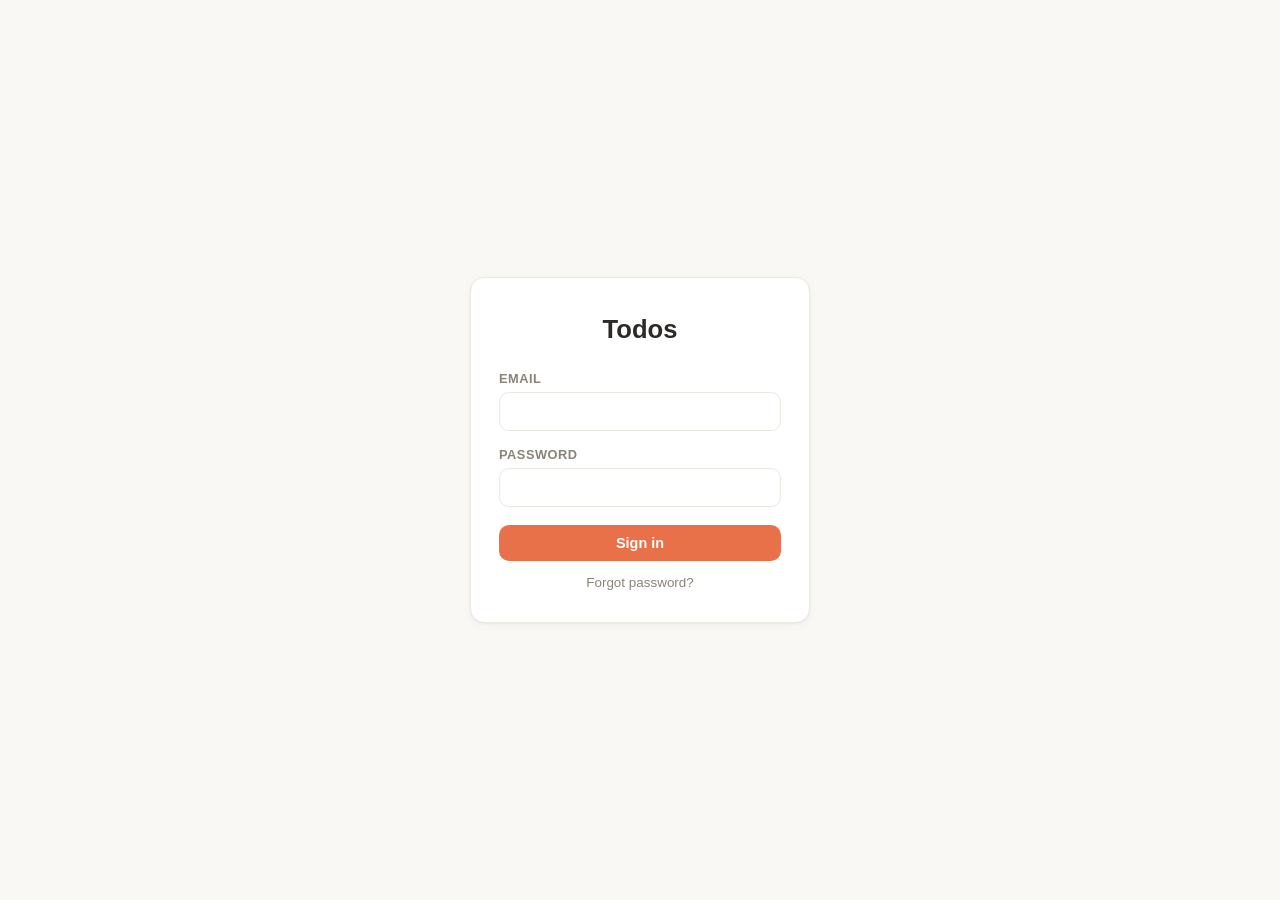
<file: docs/index.html>
<!DOCTYPE html>
<html lang="en">
<head>
  <meta charset="UTF-8">
  <meta name="viewport" content="width=device-width, initial-scale=1.0">
  <title>Todo App</title>
  <link rel="icon" type="image/png" href="favicon.png">
  <link rel="apple-touch-icon" href="apple-touch-icon.png">
  <script>
    // Two icon shapes: Mac dock wants transparent margins, iOS masks its own
    // corners and paints transparency white — so iOS gets a full-bleed icon.
    if (/iPad|iPhone|iPod/.test(navigator.userAgent) ||
        (navigator.platform === "MacIntel" && navigator.maxTouchPoints > 1)) {
      document.querySelector('link[rel="apple-touch-icon"]').href = "apple-touch-icon-ios.png";
    }
  </script>
  <link rel="stylesheet" href="style.css">
</head>
<body>
  <!-- Login screen (single user; signups are disabled server-side) -->
  <div id="login-screen" class="login-screen" hidden>
    <form id="login-form" class="login-card">
      <h1>Todos</h1>
      <div class="form-group">
        <label for="login-email">Email</label>
        <input type="email" id="login-email" autocomplete="username" required>
      </div>
      <div class="form-group">
        <label for="login-password">Password</label>
        <input type="password" id="login-password" autocomplete="current-password" required>
      </div>
      <p id="login-error" class="login-error" hidden></p>
      <p id="login-info" class="login-info" hidden></p>
      <button type="submit" class="btn btn-primary login-submit">Sign in</button>
      <button type="button" id="forgot-btn" class="login-link">Forgot password?</button>
    </form>
  </div>

  <!-- Choose a password: reached from an invite or password-reset email link -->
  <div id="password-screen" class="login-screen" hidden>
    <form id="password-form" class="login-card" novalidate>
      <h1 id="password-title">Set your password</h1>
      <p id="password-note" class="login-info" hidden>Your data is encrypted. After choosing a new password you'll need your recovery code to unlock it.</p>
      <div class="form-group">
        <label for="password-email">Email</label>
        <input type="email" id="password-email" autocomplete="username" readonly>
      </div>
      <div class="form-group">
        <label for="new-password">New password</label>
        <input type="password" id="new-password" autocomplete="new-password" placeholder="At least 8 characters">
      </div>
      <div class="form-group">
        <label for="confirm-password">Confirm password</label>
        <input type="password" id="confirm-password" autocomplete="new-password">
      </div>
      <p id="password-error" class="login-error" hidden></p>
      <button type="submit" class="btn btn-primary login-submit">Save password</button>
    </form>
  </div>

  <!-- Unlock: signed in, but this device doesn't have the encryption key yet
       (or a recovery code still needs creating) -->
  <div id="unlock-screen" class="login-screen" hidden>
    <form id="unlock-form" class="login-card" novalidate>
      <h1 id="unlock-title">Unlock</h1>
      <p id="unlock-text" class="login-info">Your data is encrypted. Enter your password to unlock it on this device.</p>
      <div class="form-group">
        <label for="unlock-email">Email</label>
        <input type="email" id="unlock-email" autocomplete="username" readonly>
      </div>
      <div class="form-group">
        <label for="unlock-password">Password</label>
        <input type="password" id="unlock-password" autocomplete="current-password">
      </div>
      <p id="unlock-error" class="login-error" hidden></p>
      <button type="submit" class="btn btn-primary login-submit">Unlock</button>
      <p class="login-info unlock-hint">Never set a password, or forgotten it? Sign out, then use "Forgot password?".</p>
      <button type="button" id="unlock-signout" class="login-link">Sign out</button>
    </form>
  </div>

  <!-- Shown once, whenever a new recovery code is made -->
  <div id="recovery-screen" class="login-screen" hidden>
    <div class="login-card">
      <h1>Save your recovery code</h1>
      <p class="login-info">Your data is encrypted with your password. If you ever forget it, this code is the only way to get your data back. Nobody else, including the app's owner, can recover it.</p>
      <p class="recovery-code" id="recovery-code"></p>
      <button type="button" id="recovery-copy" class="btn btn-secondary login-submit">Copy code</button>
      <p class="login-info recovery-tip">Save it somewhere safe, like your password manager or Notes app.</p>
      <button type="button" id="recovery-done" class="btn btn-primary login-submit">I've saved it</button>
    </div>
  </div>

  <!-- After a password reset: bring the data back with the recovery code -->
  <div id="restore-screen" class="login-screen" hidden>
    <form id="restore-form" class="login-card" novalidate>
      <h1>Restore your data</h1>
      <p id="restore-text" class="login-info">Enter your recovery code to unlock your data with your new password.</p>
      <div class="form-group" id="restore-code-group">
        <label for="restore-code">Recovery code</label>
        <input type="text" id="restore-code" autocomplete="off" autocapitalize="characters" autocorrect="off" spellcheck="false" placeholder="XXXX-XXXX-…">
      </div>
      <p id="restore-error" class="login-error" hidden></p>
      <button type="submit" id="restore-submit" class="btn btn-primary login-submit">Restore</button>
      <button type="button" id="start-fresh" class="login-link">I don't have it: start fresh</button>
    </form>
  </div>

  <div class="container" hidden>
    <header>
      <h1 id="page-title">Todos</h1>
      <div class="header-actions">
        <button id="view-toggle" class="view-toggle" title="Toggle detailed view">
          <span class="view-icon" id="view-icon">☰</span>
        </button>
        <button id="signout-btn" class="view-toggle" title="Sign out">⏻</button>
      </div>
    </header>

    <!-- Tab navigation -->
    <nav class="tab-nav">
      <button class="tab-btn active" data-tab="todos">Todos</button>
      <button class="tab-btn" data-tab="wishlist">Wishlist</button>
      <button class="tab-btn" data-tab="subs">Subs</button>
      <button class="tab-btn" data-tab="numbers">Numbers</button>
    </nav>

    <!-- ── Todos panel ── -->
    <div id="tab-todos" class="tab-panel">
      <!-- Add todo -->
      <form id="add-form" class="add-form" novalidate>
        <div class="add-main">
          <input type="text" id="title-input" class="add-input" placeholder="What needs to be done?" required>
          <button type="submit" class="add-submit" title="Add">
            <svg width="18" height="18" viewBox="0 0 18 18" fill="none"><path d="M9 3v12M3 9h12" stroke="currentColor" stroke-width="2" stroke-linecap="round"/></svg>
          </button>
        </div>
        <div class="add-extras" id="add-extras">
          <textarea id="desc-input" rows="1" class="add-desc" placeholder="Add notes…"></textarea>
          <div class="add-options">
            <input type="hidden" id="priority-input" value="medium">
            <div class="priority-picker" id="priority-picker">
              <button type="button" class="prio-dot-btn low" data-prio="low" title="Low priority"></button>
              <button type="button" class="prio-dot-btn medium selected" data-prio="medium" title="Medium priority"></button>
              <button type="button" class="prio-dot-btn high" data-prio="high" title="High priority"></button>
            </div>
            <div class="add-divider"></div>
            <span class="date-field add-field"><input type="date" id="due-input"></span>
            <span class="date-field add-field"><input type="time" id="due-time-input"></span>
          </div>
        </div>
      </form>

      <!-- Sort bar -->
      <div id="section-sort-bar" class="section-sort-bar" hidden>
        <div class="sort-dropdown" id="sort-dropdown">
          <button class="sort-trigger" id="sort-trigger">
            <span id="sort-label">Newest</span>
            <svg width="12" height="12" viewBox="0 0 12 12" fill="none"><path d="M3 5l3 3 3-3" stroke="currentColor" stroke-width="1.5" stroke-linecap="round" stroke-linejoin="round"/></svg>
          </button>
          <div class="sort-menu" id="sort-menu">
            <button class="sort-option active" data-sort="newest">Newest first</button>
            <button class="sort-option" data-sort="oldest">Oldest first</button>
          </div>
        </div>
      </div>

      <!-- Upcoming section (anything with a due date, soonest first) -->
      <section class="section" id="upcoming-section" hidden>
        <div class="section-header">
          <div class="priority-dot upcoming"></div>
          <h2 class="section-title">Upcoming</h2>
          <span class="section-count" id="upcoming-count"></span>
        </div>
        <ul id="upcoming-list" class="todo-list"></ul>
      </section>

      <!-- High Priority section -->
      <section class="section" id="high-section" hidden>
        <div class="section-header">
          <div class="priority-dot high"></div>
          <h2 class="section-title">High Priority</h2>
          <span class="section-count" id="high-count"></span>
        </div>
        <ul id="high-list" class="todo-list"></ul>
      </section>

      <!-- Medium Priority section -->
      <section class="section" id="medium-section" hidden>
        <div class="section-header">
          <div class="priority-dot medium"></div>
          <h2 class="section-title">Medium Priority</h2>
          <span class="section-count" id="medium-count"></span>
        </div>
        <ul id="medium-list" class="todo-list"></ul>
      </section>

      <!-- Low Priority section -->
      <section class="section" id="low-section" hidden>
        <div class="section-header">
          <div class="priority-dot low"></div>
          <h2 class="section-title">Low Priority</h2>
          <span class="section-count" id="low-count"></span>
        </div>
        <ul id="low-list" class="todo-list"></ul>
      </section>

      <p id="empty-state" class="empty-state" hidden>No todos yet — add one above.</p>

      <!-- Done section -->
      <section class="section section-done" id="done-section" hidden>
        <div class="section-header">
          <h2 class="section-title">Done</h2>
          <span class="section-count" id="done-count"></span>
        </div>
        <ul id="done-list" class="todo-list"></ul>
      </section>
    </div>

    <!-- ── Wishlist panel ── -->
    <div id="tab-wishlist" class="tab-panel" hidden>
      <!-- Add item (expands like the todo add form) -->
      <form id="wish-add-form" class="add-form" novalidate>
        <div class="add-main">
          <input type="text" id="wish-name-input" class="add-input" placeholder="What do you want to buy?" required>
          <button type="submit" class="add-submit" title="Add">
            <svg width="18" height="18" viewBox="0 0 18 18" fill="none"><path d="M9 3v12M3 9h12" stroke="currentColor" stroke-width="2" stroke-linecap="round"/></svg>
          </button>
        </div>
        <div class="add-extras">
          <textarea id="wish-desc-input" rows="1" class="add-desc" placeholder="Add notes…"></textarea>
          <div class="add-options">
            <input type="text" inputmode="decimal" id="wish-price-input" class="add-field add-price" placeholder="Price">
            <select id="wish-currency-input" class="add-field add-currency" title="Currency">
              <option value="EUR">€ EUR</option>
              <option value="GBP">£ GBP</option>
              <option value="USD">$ USD</option>
            </select>
            <input type="text" inputmode="url" id="wish-url-input" class="add-field add-link" placeholder="Link">
          </div>
          <div class="category-picker" id="category-picker"></div>
          <input type="text" id="new-category-input" class="add-field" placeholder="New category name" hidden>
        </div>
      </form>

      <div id="wishlist-categories"></div>
      <p id="wishlist-empty" class="empty-state" hidden>Nothing on your wishlist yet — add something above.</p>
    </div>

    <!-- ── Subscriptions panel ── -->
    <div id="tab-subs" class="tab-panel" hidden>
      <div class="subs-summary" id="subs-summary" hidden>
        <div class="subs-total" id="subs-total"></div>
        <div class="subs-breakdown" id="subs-breakdown"></div>
      </div>

      <section class="section">
        <div class="section-header">
          <h2 class="section-title">Necessary</h2>
          <span class="section-count" id="subs-necessary-count"></span>
          <span class="section-total" id="subs-necessary-total"></span>
          <button class="category-add-btn" data-action="add-sub" data-category="necessary">+ Add</button>
        </div>
        <ul class="wishlist-list" id="subs-necessary-list"></ul>
        <p class="wishlist-section-empty" id="subs-necessary-empty">Nothing yet.</p>
      </section>

      <section class="section">
        <div class="section-header">
          <h2 class="section-title">Optional</h2>
          <span class="section-count" id="subs-optional-count"></span>
          <span class="section-total" id="subs-optional-total"></span>
          <button class="category-add-btn" data-action="add-sub" data-category="optional">+ Add</button>
        </div>
        <ul class="wishlist-list" id="subs-optional-list"></ul>
        <p class="wishlist-section-empty" id="subs-optional-empty">Nothing yet.</p>
      </section>
    </div>
    <!-- ── Numbers panel ── -->
    <div id="tab-numbers" class="tab-panel" hidden>
      <form id="num-add-form" class="add-form" novalidate>
        <div class="add-main">
          <input type="text" id="num-name-input" class="add-input" placeholder="What do you need to remember?" required>
          <button type="submit" class="add-submit" title="Add">
            <svg width="18" height="18" viewBox="0 0 18 18" fill="none"><path d="M9 3v12M3 9h12" stroke="currentColor" stroke-width="2" stroke-linecap="round"/></svg>
          </button>
        </div>
        <div class="add-extras">
          <div class="field-editor" id="num-add-fields"></div>
          <textarea id="num-notes-input" rows="1" class="add-desc" placeholder="Add notes…"></textarea>
        </div>
      </form>

      <ul class="wishlist-list" id="numbers-list"></ul>
      <p id="numbers-empty" class="empty-state" hidden>Nothing saved yet — add something above.</p>
    </div>
  </div>

  <!-- Edit todo modal -->
  <div id="edit-modal" class="modal-overlay">
    <div class="modal">
      <div class="modal-header">
        <h2>Edit Todo</h2>
        <button class="modal-close" id="modal-close">&times;</button>
      </div>
      <form id="edit-form" novalidate>
        <input type="hidden" id="edit-id">
        <div class="form-group">
          <label for="edit-title">Title</label>
          <input type="text" id="edit-title" required>
        </div>
        <div class="form-group">
          <label for="edit-desc">Description</label>
          <textarea id="edit-desc" class="modal-desc" rows="1" placeholder="Add notes…"></textarea>
        </div>
        <div class="form-row-fields edit-fields">
          <div class="form-group">
            <label for="edit-priority">Priority</label>
            <select id="edit-priority">
              <option value="low">Low</option>
              <option value="medium">Medium</option>
              <option value="high">High</option>
            </select>
          </div>
          <div class="form-group">
            <label for="edit-due">Due date</label>
            <span class="date-field"><input type="date" id="edit-due"></span>
          </div>
          <div class="form-group">
            <label for="edit-due-time">Time</label>
            <span class="date-field"><input type="time" id="edit-due-time"></span>
          </div>
        </div>
        <div class="modal-actions">
          <button type="button" class="btn btn-secondary" id="modal-cancel">Cancel</button>
          <button type="submit" class="btn btn-primary">Save</button>
        </div>
      </form>
    </div>
  </div>

  <!-- Wishlist item modal -->
  <div id="wish-modal" class="modal-overlay">
    <div class="modal">
      <div class="modal-header">
        <h2 id="wish-modal-title">Add Item</h2>
        <button class="modal-close" id="wish-modal-close">&times;</button>
      </div>
      <form id="wish-item-form">
        <input type="hidden" id="wish-item-id">
        <input type="hidden" id="wish-item-cat-id">
        <div class="form-group">
          <label for="wish-item-name">Item name</label>
          <input type="text" id="wish-item-name" placeholder="e.g. Coffee machine" required>
        </div>
        <div class="form-group">
          <label for="wish-item-desc">Description</label>
          <textarea id="wish-item-desc" class="modal-desc" rows="1" placeholder="Add notes…"></textarea>
        </div>
        <div class="form-group">
          <label for="wish-item-url">Product link</label>
          <input type="text" id="wish-item-url" placeholder="https://…">
        </div>
        <div class="form-row-fields">
          <div class="form-group">
            <label for="wish-item-price">Price</label>
            <input type="text" id="wish-item-price" inputmode="decimal" placeholder="Optional">
          </div>
          <div class="form-group">
            <label for="wish-item-currency">Currency</label>
            <select id="wish-item-currency">
              <option value="EUR">€ EUR</option>
              <option value="GBP">£ GBP</option>
              <option value="USD">$ USD</option>
            </select>
          </div>
        </div>
        <div class="modal-actions">
          <button type="button" class="btn btn-secondary" id="wish-modal-cancel">Cancel</button>
          <button type="submit" class="btn btn-primary">Save</button>
        </div>
      </form>
    </div>
  </div>

  <!-- Number modal (edit only; new entries come from the add form) -->
  <div id="num-modal" class="modal-overlay">
    <div class="modal">
      <div class="modal-header">
        <h2>Edit Number</h2>
        <button class="modal-close" id="num-modal-close">&times;</button>
      </div>
      <form id="num-form" novalidate>
        <input type="hidden" id="num-id">
        <div class="form-group">
          <label for="num-name">Name</label>
          <input type="text" id="num-name" placeholder="e.g. Passport">
        </div>
        <div class="form-group">
          <label>Values</label>
          <div class="field-editor" id="num-edit-fields"></div>
        </div>
        <div class="form-group">
          <label for="num-notes">Notes</label>
          <textarea id="num-notes" class="modal-desc" rows="1" placeholder="Add notes…"></textarea>
        </div>
        <div class="modal-actions">
          <button type="button" class="btn btn-secondary" id="num-modal-cancel">Cancel</button>
          <button type="submit" class="btn btn-primary">Save</button>
        </div>
      </form>
    </div>
  </div>

  <!-- Subscription modal -->
  <div id="sub-modal" class="modal-overlay">
    <div class="modal">
      <div class="modal-header">
        <h2 id="sub-modal-title">Add Subscription</h2>
        <button class="modal-close" id="sub-modal-close">&times;</button>
      </div>
      <form id="sub-form" novalidate>
        <input type="hidden" id="sub-id">
        <div class="form-group">
          <label for="sub-name">Name</label>
          <input type="text" id="sub-name" placeholder="e.g. Spotify">
        </div>
        <div class="form-row-fields">
          <div class="form-group">
            <label for="sub-price">Price</label>
            <input type="text" id="sub-price" inputmode="decimal">
          </div>
          <div class="form-group">
            <label for="sub-currency">Currency</label>
            <select id="sub-currency">
              <option value="EUR">€ EUR</option>
              <option value="GBP">£ GBP</option>
              <option value="USD">$ USD</option>
            </select>
          </div>
          <div class="form-group">
            <label for="sub-cycle">Billing</label>
            <select id="sub-cycle">
              <option value="monthly">Monthly</option>
              <option value="yearly">Yearly</option>
            </select>
          </div>
          <div class="form-group">
            <label for="sub-category">Type</label>
            <select id="sub-category">
              <option value="necessary">Necessary</option>
              <option value="optional">Optional</option>
            </select>
          </div>
        </div>
        <div class="form-group">
          <label class="sub-paid-label">
            <input type="checkbox" id="sub-covered">
            Someone else pays for this
          </label>
        </div>
        <div class="form-group">
          <label for="sub-notes">Notes</label>
          <textarea id="sub-notes" class="modal-desc" rows="1" placeholder="e.g. on Revolut card, family plan…"></textarea>
        </div>
        <div class="modal-actions">
          <button type="button" class="btn btn-secondary" id="sub-modal-cancel">Cancel</button>
          <button type="submit" class="btn btn-primary">Save</button>
        </div>
      </form>
    </div>
  </div>

  <!-- Shared ⋯ menu for list items, positioned next to the button that opened it -->
  <div id="item-menu" class="item-menu" role="menu" hidden>
    <button type="button" role="menuitem" data-choice="edit">Edit</button>
    <button type="button" role="menuitem" data-choice="delete" class="danger">Delete</button>
  </div>

  <div id="toast" class="toast" role="alert" hidden></div>

  <!-- Vendored libraries + config (classic scripts, define globals) -->
  <script src="supabase.min.js"></script>
  <script src="config.js"></script>
  <script src="marked.min.js"></script>
  <script src="purify.min.js"></script>
  <!-- App code: ES modules under js/, entry point main.js -->
  <script type="module" src="js/main.js"></script>
</body>
</html>
</file>
<file: docs/style.css>
/* ── Reset & base ──────────────────────────────────────────────────────── */
*,
*::before,
*::after {
  box-sizing: border-box;
  margin: 0;
  padding: 0;
}

/* The hidden attribute always hides, even on elements whose class sets a
   display value (e.g. .btn-icon's inline-flex) */
[hidden] {
  display: none !important;
}

:root {
  --bg: #faf8f5;
  --surface: #ffffff;
  --text: #2d2a26;
  --text-soft: #5c564f;
  --text-muted: #8a8378;
  --border: #ece7e1;
  --accent: #e8714a;
  --accent-hover: #d35f3a;
  --accent-soft: rgba(232, 113, 74, 0.14);
  --danger: #c1473a;
  --danger-hover: #a83a2f;
  --danger-soft: rgba(193, 71, 58, 0.1);
  --success: #8aa872;
  --warning: #d99a3d;
  --high: #c1473a;
  --medium: #d99a3d;
  --low: #8aa872;
  --radius: 14px;
  --radius-sm: 10px;
  --shadow: 0 1px 2px rgba(45, 42, 38, 0.05), 0 2px 10px rgba(45, 42, 38, 0.04);
  --shadow-lg: 0 16px 40px rgba(45, 42, 38, 0.16), 0 4px 12px rgba(45, 42, 38, 0.06);
  --transition: 0.2s ease;
}

body {
  font-family: -apple-system, BlinkMacSystemFont, "Segoe UI", Roboto, Helvetica, Arial, sans-serif;
  -webkit-font-smoothing: antialiased;
  background: var(--bg);
  color: var(--text);
  line-height: 1.5;
  min-height: 100vh;
}

/* ── Layout ────────────────────────────────────────────────────────────── */
.container {
  max-width: 680px;
  margin: 0 auto;
  padding: 48px 20px 80px;
}

header {
  margin-bottom: 32px;
  display: flex;
  align-items: center;
  justify-content: space-between;
}

header h1 {
  font-size: 2rem;
  font-weight: 800;
  letter-spacing: -0.03em;
}

.view-toggle {
  display: flex;
  align-items: center;
  justify-content: center;
  width: 36px;
  height: 36px;
  border: 1px solid var(--border);
  border-radius: var(--radius-sm);
  background: var(--surface);
  cursor: pointer;
  font-size: 1.1rem;
  color: var(--text-muted);
  transition: all var(--transition);
}

.view-toggle:hover {
  border-color: var(--accent);
  color: var(--accent);
}

.view-toggle.active {
  background: var(--accent);
  color: #fff;
  border-color: var(--accent);
}

/* ── Add form ──────────────────────────────────────────────────────────── */
.add-form {
  margin-bottom: 28px;
  background: transparent;
  border: 1px solid transparent;
  border-radius: 12px;
  padding: 4px 0;
  transition: background 0.3s ease, border-color 0.3s ease,
              box-shadow 0.3s ease, padding 0.3s ease;
}

.add-form.open {
  background: var(--surface);
  padding: 12px 14px 10px 16px;
  border-color: var(--border);
  box-shadow: var(--shadow);
}

.add-main {
  display: flex;
  align-items: center;
  gap: 8px;
}

.add-input {
  flex: 1;
  padding: 10px 0;
  font-size: 0.92rem;
  font-weight: 400;
  font-family: inherit;
  border: none;
  border-radius: 0;
  background: transparent;
  color: var(--text);
  width: 100%;
}

.add-input:focus {
  outline: none;
  box-shadow: none;
}

.add-input::placeholder {
  color: var(--text-muted);
}

.add-submit {
  display: flex;
  align-items: center;
  justify-content: center;
  width: 32px;
  height: 32px;
  border: none;
  border-radius: var(--radius-sm);
  background: var(--accent);
  color: #fff;
  cursor: pointer;
  flex-shrink: 0;
  transition: background var(--transition), transform var(--transition);
}

.add-submit:hover {
  background: var(--accent-hover);
  transform: translateY(-1px);
}

.add-submit:active {
  transform: scale(0.92);
}

/* Extras — collapsed by default */
.add-extras {
  display: flex;
  flex-direction: column;
  gap: 10px;
  overflow: hidden;
  max-height: 0;
  opacity: 0;
  transition: max-height 0.3s cubic-bezier(0.4, 0, 0.2, 1),
              opacity 0.2s ease;
}

.add-form.open .add-extras {
  max-height: 240px; /* room for 4 lines of notes + the options row */
  opacity: 1;
  margin-top: 8px;
  padding-top: 10px;
  border-top: 1px solid var(--border);
}

.add-desc {
  width: 100%;
  padding: 0;
  font-size: 0.84rem;
  font-family: inherit;
  border: none;
  border-radius: 0;
  background: transparent;
  color: var(--text);
  resize: none;
  line-height: 1.5;
  /* Grows line by line (see todos.js) up to 4 lines, then scrolls */
  max-height: 6em;
  overflow-y: auto;
  flex-shrink: 0;
}

.add-desc:focus {
  outline: none;
  box-shadow: none;
}

.add-desc::placeholder {
  color: var(--text-muted);
  opacity: 0.6;
}

.add-options {
  display: flex;
  align-items: center;
  gap: 10px;
}

.add-divider {
  width: 1px;
  height: 18px;
  background: var(--border);
}

/* Add-form fields use the standard input look; these only size them */
.add-price {
  flex: 0 0 96px;
}

.add-link {
  flex: 1;
  min-width: 0;
}

.add-currency {
  flex: 0 0 96px;
}

.date-field.add-field {
  flex: 1 1 0;
}

/* Wishlist add form also has the category picker, so needs more room */
#wish-add-form.open .add-extras {
  max-height: 400px;
}

.category-picker {
  display: flex;
  flex-wrap: wrap;
  gap: 6px;
}

.cat-chip {
  padding: 4px 10px;
  font-size: 0.72rem;
  font-weight: 600;
  text-transform: uppercase;
  letter-spacing: 0.06em;
  font-family: inherit;
  color: var(--text-muted);
  background: transparent;
  border: 1px solid var(--border);
  border-radius: 999px;
  cursor: pointer;
  transition: all var(--transition);
}

.cat-chip:hover {
  color: var(--text);
}

.cat-chip.selected {
  color: var(--accent-hover);
  background: var(--accent-soft);
  border-color: transparent;
}


/* Priority picker */
.priority-picker {
  display: flex;
  align-items: center;
  gap: 12px;
  padding: 4px;
}

.prio-dot-btn {
  width: 10px;
  height: 10px;
  border-radius: 50%;
  border: none;
  cursor: pointer;
  padding: 0;
  flex-shrink: 0;
  transition: opacity 0.15s ease, box-shadow 0.15s ease;
  opacity: 0.3;
}

.prio-dot-btn.low    { background: var(--low); }
.prio-dot-btn.medium { background: var(--medium); }
.prio-dot-btn.high   { background: var(--high); }

.prio-dot-btn:hover {
  opacity: 0.65;
}

.prio-dot-btn.selected {
  opacity: 1;
  box-shadow: 0 0 0 2px var(--surface), 0 0 0 3.5px currentColor;
}

.prio-dot-btn.low.selected    { color: var(--low); }
.prio-dot-btn.medium.selected { color: var(--medium); }
.prio-dot-btn.high.selected   { color: var(--high); }

/* ── Inputs ────────────────────────────────────────────────────────────── */
input[type="text"],
input[type="date"],
input[type="time"],
input[type="number"],
input[type="email"],
input[type="password"],
textarea,
select {
  width: 100%;
  padding: 10px 12px;
  font-size: 0.95rem;
  font-family: inherit;
  border: 1px solid var(--border);
  border-radius: var(--radius-sm);
  background: var(--surface);
  color: var(--text);
  transition: border-color var(--transition);
}

input:focus,
textarea:focus,
select:focus {
  outline: none;
  border-color: var(--accent);
  box-shadow: 0 0 0 3px var(--accent-soft);
}

/* Set by flagInvalid() in ui.js, cleared on the next edit */
input.invalid,
input.invalid:focus {
  border-color: var(--danger);
  box-shadow: 0 0 0 3px var(--danger-soft);
}

/* ── Date/time fields ── */
.date-field {
  position: relative;
  display: block;
  min-width: 0;
}

/* iOS only: it ignores width:100% on date/time inputs (they overflowed the
   modal) and shows them blank when empty, so restyle them and draw the
   "dd/mm/yyyy" / "--:--" hint from data-placeholder (see ui.js) */
@supports (-webkit-touch-callout: none) {
  input[type="date"],
  input[type="time"] {
    -webkit-appearance: none;
    appearance: none;
    min-width: 0;
    min-height: 42px;
  }

  input::-webkit-date-and-time-value {
    text-align: left;
  }

  .date-field.empty::before {
    content: attr(data-placeholder);
    position: absolute;
    left: 13px;
    top: 50%;
    transform: translateY(-50%);
    color: var(--text-muted);
    pointer-events: none;
  }
}

select {
  appearance: none;
  -webkit-appearance: none;
  padding-right: 32px;
  background-image: url("data:image/svg+xml,%3Csvg xmlns='http://www.w3.org/2000/svg' width='12' height='12' viewBox='0 0 12 12' fill='none'%3E%3Cpath d='M3 5l3 3 3-3' stroke='%238a8378' stroke-width='1.5' stroke-linecap='round' stroke-linejoin='round'/%3E%3C/svg%3E");
  background-repeat: no-repeat;
  background-position: right 12px center;
  cursor: pointer;
}

input[type="date"] {
  color-scheme: light;
}

input[type="date"]::-webkit-calendar-picker-indicator {
  filter: opacity(0.45);
  cursor: pointer;
  border-radius: 4px;
  transition: filter var(--transition);
}

input[type="date"]::-webkit-calendar-picker-indicator:hover {
  filter: opacity(0.9);
}

.form-group {
  display: flex;
  flex-direction: column;
  gap: 4px;
}

.form-group label {
  font-size: 0.8rem;
  font-weight: 600;
  color: var(--text-muted);
  text-transform: uppercase;
  letter-spacing: 0.04em;
}

/* ── Buttons ───────────────────────────────────────────────────────────── */
.btn {
  padding: 10px 20px;
  font-size: 0.9rem;
  font-weight: 600;
  font-family: inherit;
  border: none;
  border-radius: var(--radius-sm);
  cursor: pointer;
  transition: background var(--transition), transform var(--transition);
  white-space: nowrap;
}

.btn:active {
  transform: scale(0.97);
}

.btn-primary {
  background: var(--accent);
  color: #fff;
}

.btn-primary:hover {
  background: var(--accent-hover);
}

.btn-secondary {
  background: var(--bg);
  color: var(--text);
  border: 1px solid var(--border);
}

.btn-secondary:hover {
  background: var(--border);
}

.btn-icon {
  display: inline-flex;
  align-items: center;
  justify-content: center;
  width: 32px;
  height: 32px;
  padding: 0;
  border-radius: var(--radius-sm);
  background: transparent;
  border: none;
  cursor: pointer;
  color: var(--text-muted);
  font-size: 1rem;
  transition: background var(--transition), color var(--transition);
}

.btn-icon:hover {
  background: var(--bg);
  color: var(--text);
}

.btn-icon.danger:hover {
  background: var(--danger-soft);
  color: var(--danger);
}

/* ── Sections ──────────────────────────────────────────────────────────── */
.section {
  margin-bottom: 32px;
}

.section-header {
  display: flex;
  align-items: center;
  gap: 10px;
  padding-bottom: 10px;
  margin-bottom: 8px;
  border-bottom: 1px solid var(--border);
}

.section-title {
  font-size: 0.82rem;
  font-weight: 600;
  text-transform: uppercase;
  letter-spacing: 0.06em;
  color: var(--text-muted);
}

.section-count {
  font-size: 0.78rem;
  font-weight: 500;
  color: var(--text-muted);
  opacity: 0.7;
}

/* Buttons in a header mustn't make it taller than a text-only one, so the
   title-to-divider spacing is the same on every tab */
.section-header .btn-icon {
  width: 28px;
  height: 28px;
}

.section-header .category-add-btn,
.section-header .btn-icon {
  margin-block: -4px;
}

.section-done .todo-item {
  opacity: 0.5;
}

.section-done .todo-item:hover {
  opacity: 0.7;
}

/* ── Sort dropdown ─────────────────────────────────────────────────────── */
.sort-dropdown {
  position: relative;
  margin-left: auto;
}

.sort-trigger {
  display: flex;
  align-items: center;
  gap: 5px;
  padding: 5px 10px;
  font-size: 0.78rem;
  font-weight: 500;
  font-family: inherit;
  color: var(--text-muted);
  background: transparent;
  border: 1px solid transparent;
  border-radius: 6px;
  cursor: pointer;
  transition: all var(--transition);
  white-space: nowrap;
}

.sort-trigger:hover {
  color: var(--text);
  background: var(--bg);
}

.sort-trigger svg {
  transition: transform var(--transition);
}

.sort-dropdown.open .sort-trigger {
  color: var(--text);
  background: var(--bg);
}

.sort-dropdown.open .sort-trigger svg {
  transform: rotate(180deg);
}

.sort-menu {
  display: none;
  position: absolute;
  top: calc(100% + 4px);
  right: 0;
  min-width: 180px;
  background: var(--surface);
  border: 1px solid var(--border);
  border-radius: var(--radius-sm);
  padding: 4px;
  box-shadow: 0 8px 24px rgba(45, 42, 38, 0.12);
  z-index: 100;
  animation: dropIn 0.15s ease;
}

@keyframes dropIn {
  from { opacity: 0; transform: translateY(-4px); }
  to   { opacity: 1; transform: translateY(0); }
}

.sort-dropdown.open .sort-menu {
  display: block;
}

.sort-option {
  display: block;
  width: 100%;
  padding: 7px 12px;
  font-size: 0.82rem;
  font-family: inherit;
  font-weight: 400;
  color: var(--text);
  background: transparent;
  border: none;
  border-radius: 6px;
  cursor: pointer;
  text-align: left;
  transition: background var(--transition);
}

.sort-option:hover {
  background: var(--bg);
}

.sort-option.active {
  font-weight: 600;
  color: var(--accent);
}

.sort-divider {
  height: 1px;
  background: var(--border);
  margin: 4px 8px;
}

/* ── Todo list ─────────────────────────────────────────────────────────── */
.todo-list {
  list-style: none;
  display: flex;
  flex-direction: column;
  gap: 8px;
}

.todo-item {
  display: flex;
  flex-direction: column;
  background: var(--surface);
  border: 1px solid var(--border);
  border-radius: var(--radius);
  transition: box-shadow var(--transition), opacity var(--transition),
              transform var(--transition), border-color var(--transition);
  cursor: grab;
}

.todo-item.dragging {
  opacity: 0.35;
  cursor: grabbing;
}

.todo-list.drag-over {
  min-height: 44px;
  border-radius: var(--radius);
  outline: 2px dashed var(--accent-soft);
  outline-offset: 3px;
  background: color-mix(in srgb, var(--accent) 5%, transparent);
}

.todo-header {
  display: flex;
  align-items: center;
  gap: 12px;
  padding: 8px 16px;
}

/* Only on items new since the last render (see newItemTracker in ui.js).
   No "to" keyframe, so it ends at the item's own opacity: faded done items
   don't flash to full white. */
.todo-item.entering,
.wishlist-item.entering {
  animation: slideIn 0.2s ease;
}

@keyframes slideIn {
  from { opacity: 0; transform: translateY(-6px); }
}

.todo-item:hover {
  box-shadow: var(--shadow);
  border-color: var(--accent-soft);
  transform: translateY(-1px);
}

.todo-item.done .todo-title {
  text-decoration: line-through;
  color: var(--text-muted);
}

/* Checkbox */
.todo-checkbox {
  flex-shrink: 0;
  width: 20px;
  height: 20px;
  border: 2px solid var(--border);
  border-radius: 7px;
  cursor: pointer;
  display: flex;
  align-items: center;
  justify-content: center;
  transition: all var(--transition);
  background: var(--surface);
}

.todo-checkbox:hover {
  border-color: var(--accent);
}

.todo-checkbox.checked {
  background: var(--success);
  border-color: var(--success);
}

.todo-checkbox.checked::after {
  content: "✓";
  color: #fff;
  font-size: 12px;
  font-weight: 700;
}

/* Content — wraps so badges/prices drop to a second line on narrow
   screens instead of squeezing the name to one letter wide */
.todo-content {
  display: flex;
  flex-wrap: wrap;
  align-items: center;
  gap: 2px 6px;
  flex: 1;
  min-width: 0;
  cursor: pointer;
}

.todo-item .btn-icon,
.todo-item .todo-checkbox,
.wishlist-item .btn-icon,
.wishlist-item .wish-check {
  cursor: pointer;
}

.todo-title {
  min-width: 0;
  font-weight: 500;
  font-size: 0.92rem;
  word-break: break-word;
  line-height: 1.3;
}

/* Priority badge */
.priority-dot {
  flex-shrink: 0;
  width: 10px;
  height: 10px;
  border-radius: 4px;
}

.priority-dot.high   { background: var(--high); }
.priority-dot.medium { background: var(--medium); }
.priority-dot.low    { background: var(--low); }
.priority-dot.upcoming { background: #5e8fbb; }

/* Expanded details (hidden by default, sits below the header row) */
.todo-details {
  display: none;
  margin: 0 16px;
  padding: 6px 0 8px;
  border-top: 1px solid var(--border);
}

.todo-item.expanded .todo-details {
  display: block;
}

.todo-item.expanded {
  box-shadow: var(--shadow);
}

.todo-desc {
  font-size: 0.86rem;
  color: var(--text-soft);
  margin-bottom: 6px;
  word-break: break-word;
  line-height: 1.6;
}

.todo-desc p {
  margin: 0 0 6px;
}

.todo-desc p:last-child {
  margin-bottom: 0;
}

.todo-desc strong {
  font-weight: 600;
  color: var(--text);
}

.todo-desc em {
  font-style: italic;
}

.todo-desc code {
  font-family: "SF Mono", Menlo, Monaco, monospace;
  font-size: 0.8rem;
  padding: 1px 5px;
  background: var(--bg);
  border-radius: 4px;
}

.todo-desc pre {
  margin: 4px 0;
  padding: 8px 10px;
  background: var(--bg);
  border-radius: 6px;
  overflow-x: auto;
}

.todo-desc pre code {
  padding: 0;
  background: none;
}

.todo-desc ul,
.todo-desc ol {
  margin: 6px 0;
  padding-left: 1.3em;
}

.todo-desc ul {
  list-style: none;
  padding-left: 1.1em;
}

.todo-desc ul li {
  position: relative;
}

.todo-desc ul li::before {
  content: "";
  position: absolute;
  left: -1.1em;
  top: 0.65em;
  width: 5px;
  height: 5px;
  border-radius: 50%;
  background: var(--low);
}

.todo-desc ol li::marker {
  color: var(--text-muted);
  font-weight: 600;
}

/* Checklist items (- [ ]) */
.todo-desc ul li:has(> input[type="checkbox"])::before,
.todo-desc ul li:has(> p:first-child > input[type="checkbox"])::before {
  display: none;
}

.todo-desc input[type="checkbox"] {
  appearance: none;
  -webkit-appearance: none;
  width: 15px;
  height: 15px;
  margin: 0 8px 0 -1.1em;
  vertical-align: -2.5px;
  border: 1.5px solid var(--border);
  border-radius: 5px;
  background: var(--surface);
  cursor: pointer;
  transition: all var(--transition);
}

.todo-desc input[type="checkbox"]:hover {
  border-color: var(--accent);
}

.todo-desc input[type="checkbox"]:checked {
  background: var(--success) url("data:image/svg+xml,%3Csvg xmlns='http://www.w3.org/2000/svg' viewBox='0 0 10 10'%3E%3Cpath d='M2 5.2 4.2 7.4 8 3' fill='none' stroke='white' stroke-width='1.8' stroke-linecap='round' stroke-linejoin='round'/%3E%3C/svg%3E") center / 9px no-repeat;
  border-color: var(--success);
}

.todo-desc input[type="checkbox"]:disabled {
  cursor: default;
}

.todo-desc li:has(> input[type="checkbox"]:checked),
.todo-desc li:has(> p:first-child > input[type="checkbox"]:checked) {
  color: var(--text-muted);
  text-decoration: line-through;
}

.todo-desc li {
  margin-bottom: 4px;
}

.todo-desc li:last-child {
  margin-bottom: 0;
}

.todo-desc blockquote {
  margin: 4px 0;
  padding-left: 10px;
  border-left: 3px solid var(--border);
  color: var(--text-muted);
}

.todo-desc h1,
.todo-desc h2,
.todo-desc h3 {
  color: var(--text);
  margin: 10px 0 4px;
}

.todo-desc h1:first-child,
.todo-desc h2:first-child,
.todo-desc h3:first-child {
  margin-top: 0;
}

.todo-desc h1 {
  font-size: 1.05rem;
  font-weight: 700;
  letter-spacing: -0.01em;
}

.todo-desc h2 {
  font-size: 0.96rem;
  font-weight: 700;
}

.todo-desc h3 {
  font-size: 0.88rem;
  font-weight: 600;
}

.todo-desc hr {
  border: none;
  border-top: 1px solid var(--border);
  margin: 6px 0;
}

.todo-link {
  color: var(--accent);
  text-decoration: none;
  border-bottom: 1px solid transparent;
  transition: border-color var(--transition);
}

.todo-link:hover {
  border-bottom-color: var(--accent);
}

.todo-meta {
  display: flex;
  align-items: center;
  gap: 8px;
  flex-wrap: wrap;
}

.todo-due {
  font-size: 0.78rem;
  font-weight: 500;
  color: var(--text-muted);
  flex-shrink: 0;
  white-space: nowrap;
}

.todo-due.overdue {
  color: var(--danger);
  font-weight: 600;
}

.todo-item.overdue {
  border-color: rgba(193, 71, 58, 0.35);
}

/* ⋯ button: right side of every item (left of the checkbox), opens the
   shared Edit/Delete menu. Always visible, so it works without hover. */
.item-menu-btn {
  flex-shrink: 0;
  width: 28px;
  height: 28px;
  margin-block: -4px;
  color: var(--text-muted);
  opacity: 0.5;
  transition: opacity var(--transition), background var(--transition);
}

.item-menu-btn:hover,
.item-menu-btn.active {
  opacity: 1;
}

.item-menu-btn.active {
  background: var(--bg);
  color: var(--text);
}

.item-menu {
  position: fixed;
  z-index: 1100;
  min-width: 140px;
  padding: 4px;
  background: var(--surface);
  border: 1px solid var(--border);
  border-radius: var(--radius-sm);
  box-shadow: var(--shadow-lg);
  animation: dropIn 0.15s ease;
}

.item-menu button {
  display: block;
  width: 100%;
  padding: 8px 12px;
  font-size: 0.88rem;
  font-family: inherit;
  text-align: left;
  color: var(--text);
  background: none;
  border: none;
  border-radius: 6px;
  cursor: pointer;
}

.item-menu button:hover {
  background: var(--bg);
}

.item-menu button.danger {
  color: var(--danger);
}

.item-menu button.danger:hover {
  background: var(--danger-soft);
}

/* Detailed view — every item shows its details */
.todo-list.detailed .todo-details {
  display: block;
}


/* ── Empty state ───────────────────────────────────────────────────────── */
.empty-state {
  text-align: center;
  color: var(--text-muted);
  padding: 48px 20px;
  font-size: 0.95rem;
}

/* ── Modal ─────────────────────────────────────────────────────────────── */
/* --vv-top / --vvh track the visible area (set in ui.js), so the modal stays
   above the iOS keyboard instead of sliding underneath it */
.modal-overlay {
  position: fixed;
  top: var(--vv-top, 0px);
  left: 0;
  right: 0;
  height: var(--vvh, 100%);
  background: rgba(45, 42, 38, 0.4);
  display: none;
  align-items: center;
  justify-content: center;
  z-index: 1000;
}

.modal-overlay.open {
  display: flex;
  animation: fadeIn 0.15s ease;
}

@keyframes fadeIn {
  from { opacity: 0; }
  to   { opacity: 1; }
}

.modal {
  background: var(--surface);
  border-radius: 14px;
  padding: 28px;
  width: 90%;
  max-width: 560px;
  max-height: calc(100% - 32px);
  overflow-x: hidden;
  overflow-y: auto;
  overscroll-behavior: contain;
  touch-action: pan-y;
  /* Scrolling a field into view keeps it clear of the sticky Save bar */
  scroll-padding-bottom: 96px;
  box-shadow: var(--shadow-lg);
  animation: scaleIn 0.2s ease;
}

/* Background stays put while a modal is open (top is set in ui.js) */
body.modal-open {
  position: fixed;
  left: 0;
  right: 0;
  overflow: hidden;
}

@keyframes scaleIn {
  from { transform: scale(0.95); opacity: 0; }
  to   { transform: scale(1); opacity: 1; }
}

.modal-header {
  display: flex;
  justify-content: space-between;
  align-items: center;
  margin-bottom: 20px;
}

.modal-header h2 {
  font-size: 1.2rem;
  font-weight: 700;
}

.modal-close {
  background: none;
  border: none;
  font-size: 1.5rem;
  cursor: pointer;
  color: var(--text-muted);
  line-height: 1;
}

.modal-close:hover {
  color: var(--text);
}

.modal form {
  display: flex;
  flex-direction: column;
  gap: 14px;
}

.modal-actions {
  position: sticky;
  bottom: -28px;
  display: flex;
  gap: 10px;
  justify-content: flex-end;
  margin: 6px -28px -28px;
  padding: 12px 28px 28px;
  background: var(--surface);
}

/* ── Modal description boxes (todo, wishlist item, subscription) ───────── */
/* Grow line by line (makeGrowing in ui.js) up to 10 lines, then scroll.
   10 lines + 10px top/bottom padding + 1px borders. */
.modal-desc {
  display: block;
  line-height: 1.5;
  max-height: calc(15em + 22px);
  overflow-y: auto;
  resize: none;
}

/* ── Responsive ────────────────────────────────────────────────────────── */
@media (max-width: 500px) {
  .container { padding: 24px 14px 60px; }
  header h1 { font-size: 1.5rem; }
  .form-row-fields { flex-direction: column; }
  .modal { width: calc(100% - 24px); padding: 20px; }
  .add-field { flex: 1 1 0; min-width: 0; }
  .add-price,
  .add-currency { flex: 0 0 96px; }
  /* Edit todo: priority on its own row, date + time side by side */
  .form-row-fields.edit-fields { display: grid; grid-template-columns: minmax(0, 1fr) minmax(0, 1fr); }
  .edit-fields .form-group:first-child { grid-column: 1 / -1; }
  .modal-actions { bottom: -20px; margin: 6px -20px -20px; padding: 12px 20px 20px; }
}

/* ── Form row fields ────────────────────────────────────────────────────── */
.form-row-fields {
  display: flex;
  gap: 12px;
}

.form-row-fields .form-group {
  flex: 1;
}

/* ── Tab navigation ─────────────────────────────────────────────────────── */
.tab-nav {
  display: flex;
  gap: 4px;
  margin-bottom: 28px;
  background: var(--surface);
  border: 1px solid var(--border);
  border-radius: 12px;
  padding: 4px;
}

.tab-btn {
  flex: 1;
  padding: 6px 16px;
  font-size: 0.875rem;
  font-weight: 600;
  font-family: inherit;
  border: none;
  border-radius: 9px;
  background: transparent;
  color: var(--text-muted);
  cursor: pointer;
  transition: all var(--transition);
}

.tab-btn.active {
  background: var(--accent);
  color: #fff;
  box-shadow: 0 1px 4px rgba(232, 113, 74, 0.3);
}

.tab-btn:not(.active):hover {
  background: var(--bg);
  color: var(--text);
}

/*
  input[type="text"] specificity (0-1-1) beats .add-input (0-1-0).
  This two-class selector (0-2-0) wins and strips the inner border
  only when the outer open-state card provides the background.
*/
.add-form.open .add-input {
  border: none;
  background: transparent;
  box-shadow: none;
  border-radius: 0;
  padding: 10px 0;
}

.add-form.open .add-input:focus {
  outline: none;
  box-shadow: none;
}

/* ── Section sort bar ───────────────────────────────────────────────────── */
.section-sort-bar {
  display: flex;
  justify-content: flex-end;
  margin-bottom: 8px;
}

/* ── Priority dot in section header ─────────────────────────────────────── */
.section-header .priority-dot {
  width: 8px;
  height: 8px;
  border-radius: 3px;
  flex-shrink: 0;
  opacity: 0.85;
}

/* ── Wishlist ────────────────────────────────────────────────────────────── */
.wishlist-section {
  margin-bottom: 32px;
}

.category-add-btn {
  margin-left: auto;
  display: flex;
  align-items: center;
  gap: 4px;
  padding: 5px 10px;
  font-size: 0.78rem;
  font-weight: 600;
  font-family: inherit;
  color: var(--text-muted);
  background: transparent;
  border: 1px solid var(--border);
  border-radius: 6px;
  cursor: pointer;
  transition: all var(--transition);
  white-space: nowrap;
}

.category-add-btn:hover {
  color: var(--accent);
  border-color: var(--accent);
}

.wishlist-list {
  list-style: none;
  display: flex;
  flex-direction: column;
  gap: 8px;
}

.wishlist-item {
  display: flex;
  flex-direction: column;
  background: var(--surface);
  border: 1px solid var(--border);
  border-radius: var(--radius);
  transition: box-shadow var(--transition), opacity var(--transition),
              transform var(--transition), border-color var(--transition);
  cursor: grab;
}

.wishlist-item.dragging {
  opacity: 0.35;
  cursor: grabbing;
}

.wishlist-section.drag-over .wishlist-list {
  min-height: 44px;
}

.wishlist-section.drag-over {
  border-radius: var(--radius);
  outline: 2px dashed var(--accent-soft);
  outline-offset: 3px;
  background: color-mix(in srgb, var(--accent) 5%, transparent);
}

.wishlist-header {
  display: flex;
  align-items: center;
  gap: 12px;
  padding: 8px 16px;
}

.wishlist-item:hover {
  box-shadow: var(--shadow);
  border-color: var(--accent-soft);
  transform: translateY(-1px);
}

.wishlist-item.purchased {
  opacity: 0.5;
}

.wishlist-item.purchased:hover {
  opacity: 0.7;
}

.wishlist-item.purchased .wishlist-name {
  text-decoration: line-through;
  color: var(--text-muted);
}

.wish-check {
  flex-shrink: 0;
  width: 20px;
  height: 20px;
  border: 2px solid var(--border);
  border-radius: 7px;
  cursor: pointer;
  display: flex;
  align-items: center;
  justify-content: center;
  transition: all var(--transition);
  background: var(--surface);
}

.wish-check:hover {
  border-color: var(--accent);
}

.wish-check.checked {
  background: var(--success);
  border-color: var(--success);
}

.wish-check.checked::after {
  content: "✓";
  color: #fff;
  font-size: 12px;
  font-weight: 700;
}

.wishlist-content {
  display: flex;
  flex-wrap: wrap;
  align-items: center;
  gap: 2px 6px;
  flex: 1;
  min-width: 0;
  cursor: pointer;
}

.wishlist-name {
  min-width: 0;
  font-weight: 500;
  font-size: 0.92rem;
  word-break: break-word;
  line-height: 1.3;
}

.wishlist-price {
  flex-shrink: 0;
  font-size: 0.78rem;
  font-weight: 500;
  color: var(--text-muted);
  white-space: nowrap;
}

.wishlist-item.purchased .wishlist-price {
  text-decoration: line-through;
}

.section-total {
  font-size: 0.78rem;
  font-weight: 600;
  color: var(--text-muted);
  white-space: nowrap;
}

.wishlist-details {
  display: none;
  margin: 0 16px;
  padding: 6px 0 8px;
  border-top: 1px solid var(--border);
}

.wishlist-item.expanded .wishlist-details,
#wishlist-categories.detailed .wishlist-details {
  display: block;
}

.wishlist-item.expanded {
  box-shadow: var(--shadow);
}

.wishlist-desc {
  font-size: 0.86rem;
  color: var(--text-soft);
  margin-bottom: 6px;
  word-break: break-word;
  line-height: 1.6;
  white-space: pre-wrap;
}

.wishlist-url-link {
  display: inline-flex;
  align-items: center;
  gap: 5px;
  font-size: 0.82rem;
  color: var(--accent);
  text-decoration: none;
  border-bottom: 1px solid transparent;
  transition: border-color var(--transition);
}

.wishlist-url-link:hover {
  border-bottom-color: var(--accent);
}

.wishlist-section-empty {
  text-align: center;
  color: var(--text-muted);
  padding: 20px;
  font-size: 0.88rem;
  font-style: italic;
}

/* ── Subscriptions ───────────────────────────────────────────────────────── */
.subs-summary {
  background: var(--surface);
  border: 1px solid var(--border);
  border-radius: var(--radius);
  box-shadow: var(--shadow);
  padding: 16px 20px;
  margin-bottom: 28px;
}

.subs-total {
  font-size: 1.45rem;
  font-weight: 800;
}

.subs-total .per {
  font-size: 0.85rem;
  font-weight: 500;
  color: var(--text-muted);
}

.subs-breakdown {
  font-size: 0.82rem;
  color: var(--text-muted);
  margin-top: 2px;
}

.sub-badge {
  flex-shrink: 0;
  font-size: 0.66rem;
  font-weight: 700;
  text-transform: uppercase;
  letter-spacing: 0.05em;
  padding: 2px 8px;
  border-radius: 999px;
  background: var(--accent-soft);
  color: var(--accent-hover);
}

.sub-badge.covered-badge {
  background: rgba(138, 168, 114, 0.18);
  color: var(--success);
}

.wishlist-item.covered {
  opacity: 0.5;
}

.wishlist-item.covered:hover {
  opacity: 0.7;
}

#tab-subs.detailed .wishlist-details {
  display: block;
}

.form-group .sub-paid-label {
  font-weight: 400;
  color: var(--text);
  text-transform: none;
  letter-spacing: normal;
}

.sub-paid-label {
  display: flex;
  align-items: center;
  gap: 8px;
  font-size: 0.9rem;
  cursor: pointer;
}

.sub-paid-label input[type="checkbox"] {
  width: 16px;
  height: 16px;
  accent-color: var(--accent);
}

/* ── Login screen ────────────────────────────────────────────────────────── */
.header-actions {
  display: flex;
  align-items: center;
  gap: 8px;
}

.login-screen {
  min-height: 100vh;
  display: flex;
  align-items: center;
  justify-content: center;
  padding: 20px;
}

.login-card {
  width: 100%;
  max-width: 340px;
  background: var(--surface);
  border: 1px solid var(--border);
  border-radius: var(--radius);
  box-shadow: var(--shadow);
  padding: 32px 28px;
}

.login-card .form-group {
  margin-bottom: 14px;
}

.login-card h1 {
  font-size: 1.6rem;
  font-weight: 800;
  margin-bottom: 20px;
  text-align: center;
}

.login-submit {
  width: 100%;
  margin-top: 4px;
}

.login-error,
.login-info {
  font-size: 0.84rem;
  margin: -4px 0 12px;
}

.login-error {
  color: var(--danger);
}

.login-info {
  color: var(--text-soft);
}

.login-link {
  display: block;
  margin: 14px auto 0;
  padding: 0;
  font-size: 0.84rem;
  font-family: inherit;
  color: var(--text-muted);
  background: none;
  border: none;
  cursor: pointer;
}

.login-link:hover {
  color: var(--accent);
}

.login-link.danger {
  color: var(--danger);
  font-weight: 600;
}

/* The email on the set-password screen is shown, not edited (it's there so
   password managers save the new password against the right account) */
.login-card input[readonly] {
  background: var(--bg);
  color: var(--text-muted);
}

/* ── Error toast ── */
.toast {
  position: fixed;
  left: 50%;
  bottom: calc(24px + env(safe-area-inset-bottom, 0px));
  transform: translateX(-50%);
  max-width: min(90vw, 420px);
  padding: 10px 16px;
  background: var(--danger);
  color: #fff;
  font-size: 0.88rem;
  border-radius: var(--radius-sm);
  box-shadow: var(--shadow-lg);
  cursor: pointer;
  z-index: 1000;
}

/* iOS zooms into any focused field with text under 16px, and the page then
   stays zoomed in. Touch screens get 16px fields everywhere. */
@media (pointer: coarse) {
  input[type],
  textarea,
  select,
  .add-input,
  .add-desc,
  .add-field {
    font-size: 16px;
  }
}

/* Neutral, short-lived toast (e.g. "Copied") */
.toast.info {
  background: var(--text);
}

/* ── Numbers ───────────────────────────────────────────────────────────── */
/* Cards reuse the wishlist item styles: name + ⋯ on top, a row per value
   below, with ⋯ and the copy buttons sharing the right-hand column */
.number-value {
  font-family: "SF Mono", Menlo, Monaco, monospace;
  font-size: 0.84rem;
  color: var(--text-soft);
  overflow-wrap: anywhere; /* wrap at spaces (IBAN groups) before mid-chunk */
  user-select: all; /* one tap selects the whole value for manual copying */
  -webkit-user-select: all;
  cursor: text;
}

/* Collapsed to just the name until tapped (or ☰ detailed view), like the
   other tabs' cards */
.number-fields {
  display: none;
  flex-direction: column;
  gap: 2px;
  padding: 0 16px 8px;
}

.number-item.expanded .number-fields,
#tab-numbers.detailed .number-fields {
  display: flex;
}

.number-field {
  display: flex;
  align-items: center;
  gap: 12px;
  min-height: 28px;
}

.number-field .number-value {
  flex: 1;
  min-width: 0;
}

.number-label {
  flex-shrink: 0;
  min-width: 72px;
  font-size: 0.78rem;
  font-weight: 500;
  color: var(--text-muted);
}

/* Copy sits where the checkbox does on other tabs */
.copy-btn {
  flex-shrink: 0;
  width: 28px;
  height: 28px;
  margin-block: -4px;
}

.copy-btn {
  color: var(--text-muted);
}

.copy-btn.copied {
  color: var(--success);
}

/* Pin: just left of ⋯ — faint outline until pinned, then filled accent */
.pin-btn {
  flex-shrink: 0;
  width: 28px;
  height: 28px;
  margin-block: -4px;
  margin-right: -8px; /* sits closer to ⋯ than the header's 12px gap */
  color: var(--text-muted);
  opacity: 0.5;
  transition: opacity var(--transition), color var(--transition);
}

.pin-btn:hover {
  opacity: 1;
}

.pin-btn.pinned {
  color: var(--accent);
  opacity: 1;
}

.pin-btn.pinned .pin-head {
  fill: currentColor;
}

#tab-numbers.detailed .wishlist-details {
  display: block;
}

/* Add form holds several field rows */
#num-add-form.open .add-extras {
  max-height: 480px;
}

/* Field editor: [label][value][✕] rows + "+ Add field" */
.field-editor {
  display: flex;
  flex-direction: column;
}

.field-rows {
  display: flex;
  flex-direction: column;
  gap: 8px;
}

.field-row {
  display: flex;
  align-items: center;
  gap: 8px;
}

.field-row .field-label {
  flex: 0 0 34%;
  min-width: 0;
}

/* Labels only appear once there are 2+ values (see fieldEditor) */
.field-editor:not(.show-labels) .field-label {
  display: none;
}

.field-row .field-value {
  flex: 1;
  min-width: 0;
  font-family: "SF Mono", Menlo, Monaco, monospace;
}

.field-remove {
  flex-shrink: 0;
  width: 28px;
  height: 28px;
}

.add-field-btn {
  align-self: flex-start;
  margin-top: 8px;
  padding: 0;
  font-size: 0.82rem;
  font-weight: 600;
  font-family: inherit;
  color: var(--accent);
  background: none;
  border: none;
  cursor: pointer;
}

.add-field-btn:hover {
  color: var(--accent-hover);
}


/* Recovery code screen */
.recovery-code {
  margin: 4px 0 14px;
  padding: 14px;
  font-family: "SF Mono", Menlo, Monaco, monospace;
  font-size: 1rem;
  line-height: 1.6;
  letter-spacing: 0.04em;
  text-align: center;
  background: var(--bg);
  border: 1px solid var(--border);
  border-radius: var(--radius-sm);
  user-select: all;
  -webkit-user-select: all;
}

.recovery-tip,
.unlock-hint {
  margin-top: 12px;
}
</file>
